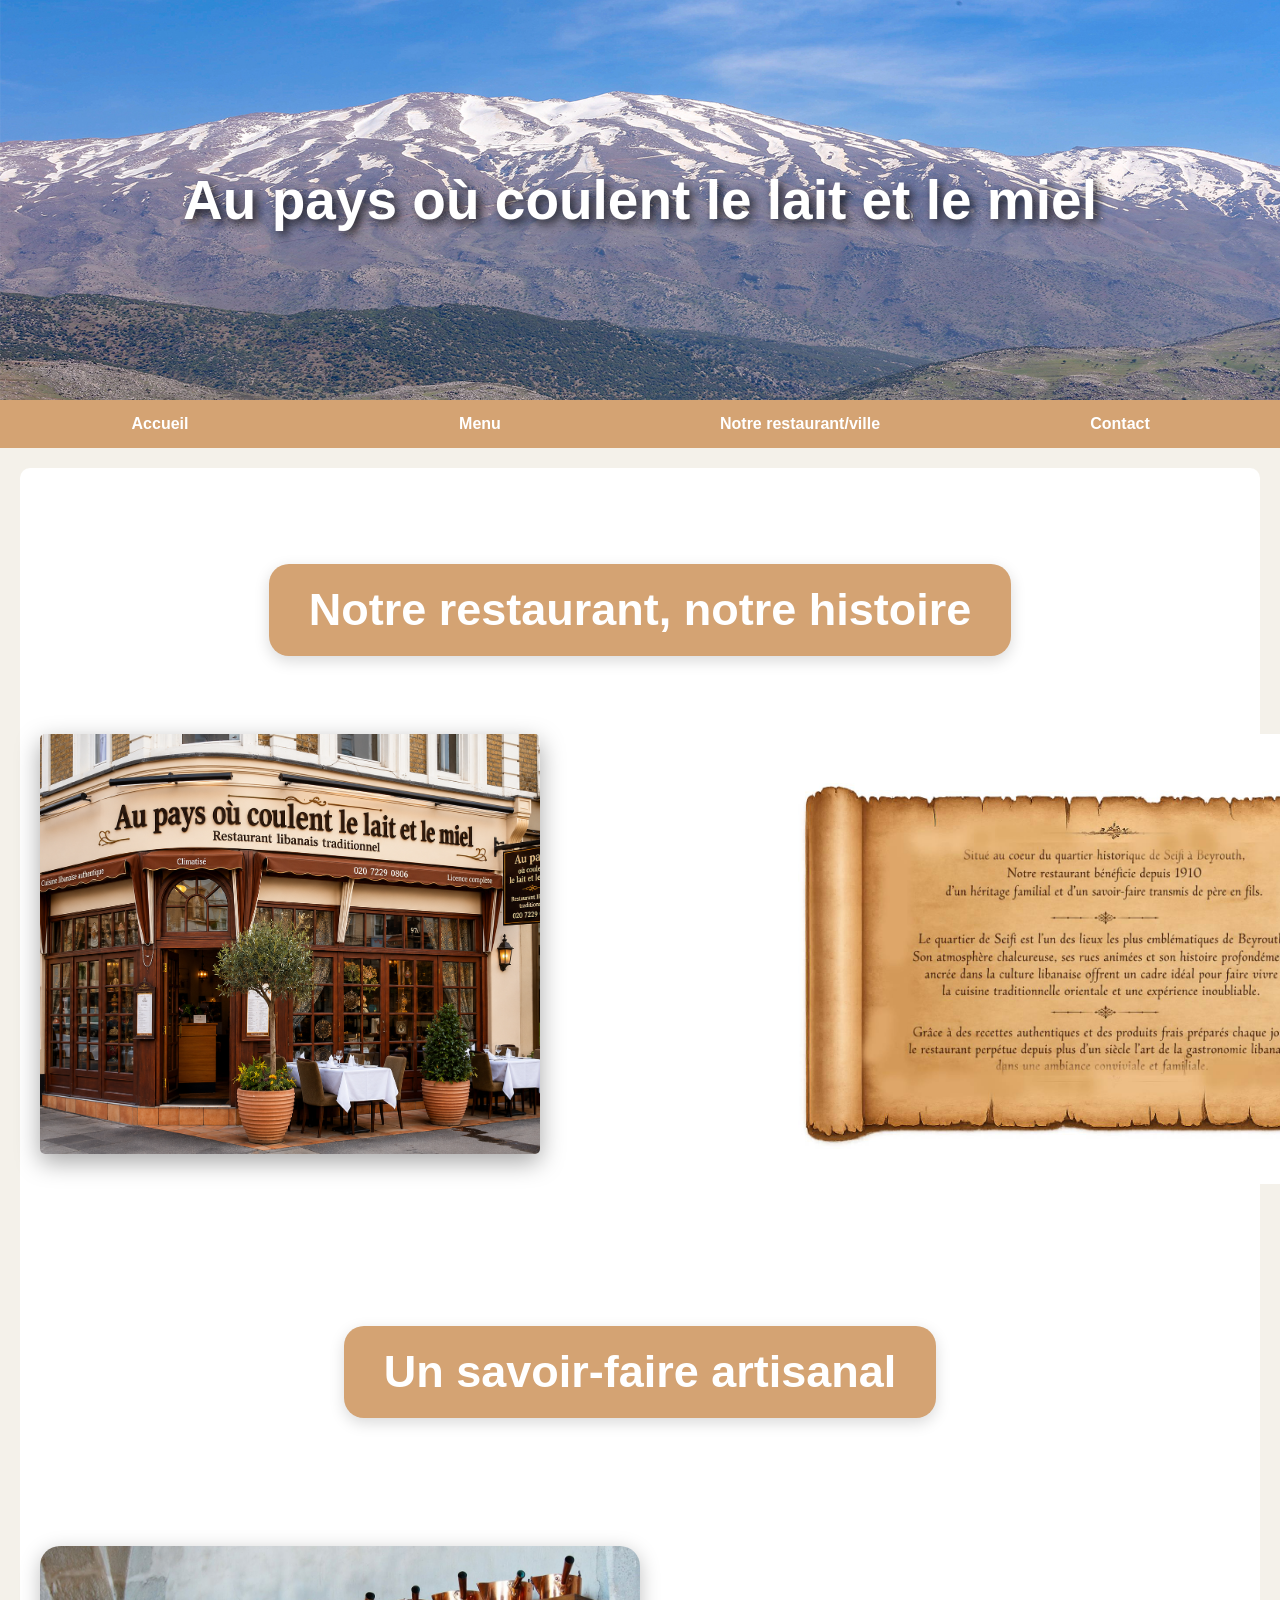
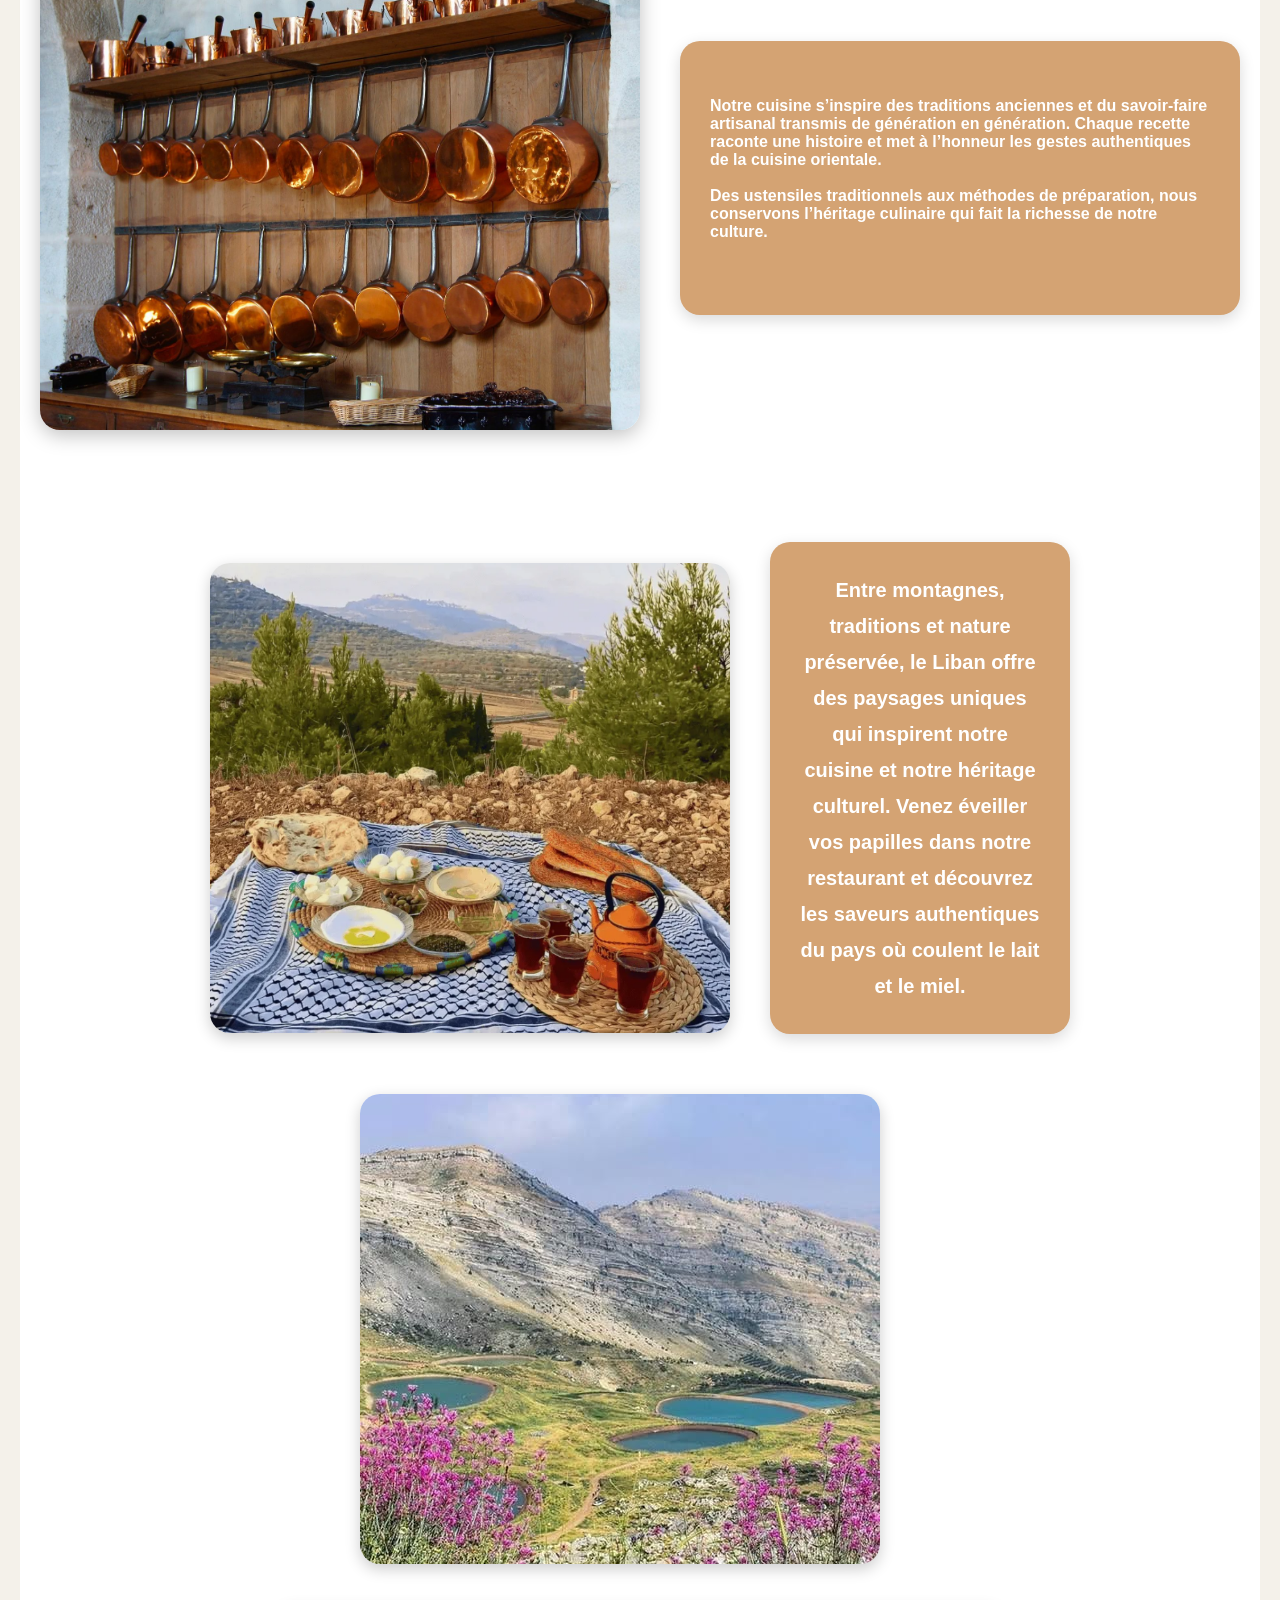
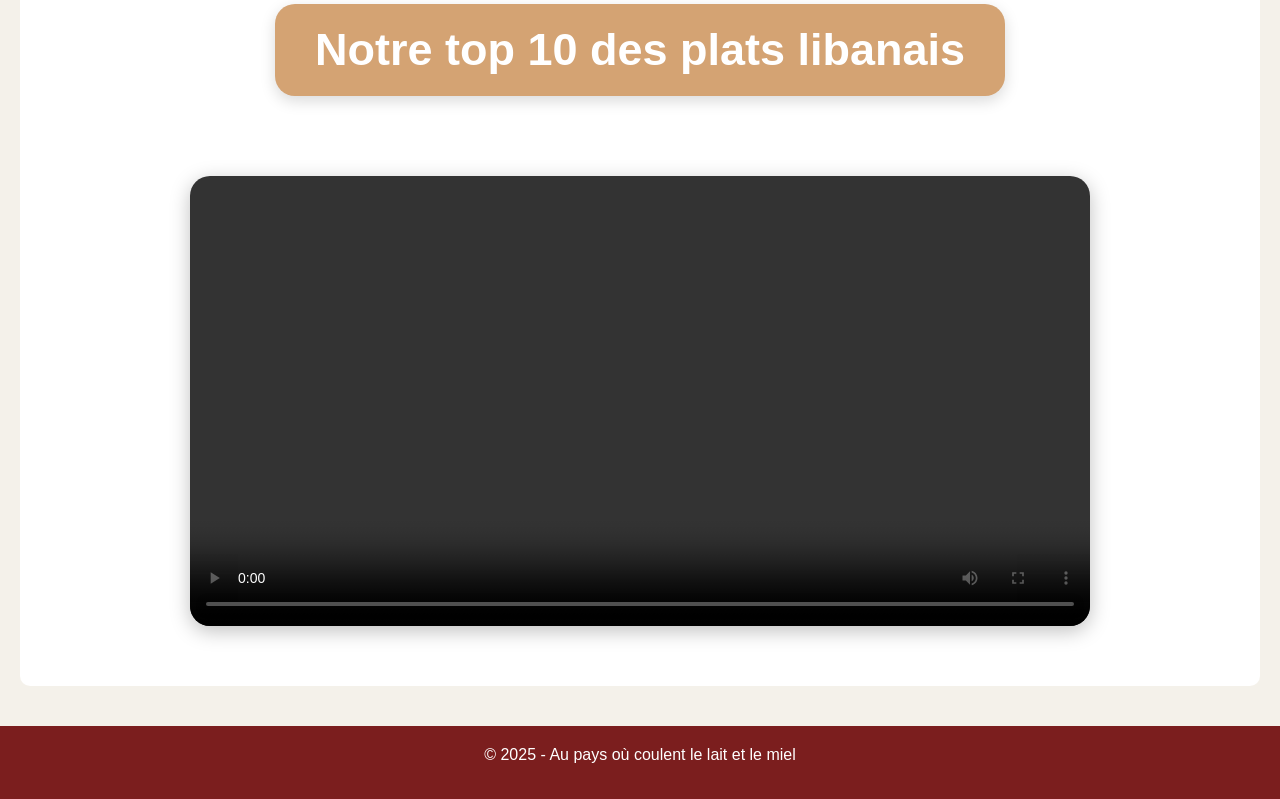
<file: index.html>
<!DOCTYPE html>
<html lang="fr">

<head>
    <meta charset="utf-8">
    <title>Au pays où coulent le lait et le miel</title>
    <link rel="stylesheet" href="css/style.css">
</head>

<body>

<header>
    <h1>Au pays où coulent le lait et le miel</h1>
</header>

<nav>
    <ul>
        <li><a href="index.html">Accueil</a></li>
        <li><a href="services.html">Menu</a></li>
        <li><a href="galerie.html">Notre restaurant/ville</a></li>
        <li><a href="contact.html">Contact</a></li>
    </ul>
</nav>











<main>

<section>
<br>
</br>   

<h2>Notre restaurant, notre histoire</h2>
<br>
</br>   

<div class="accueil-contenu">

    <img class="image-restaurant"
    src="ressources/images/restaurant.jpg"
    alt="Restaurant libanais">

    <img class="image-histoire"
    src="ressources/images/histoire.jpg"
    alt="Histoire du restaurant">

</div>

<br>
</br>
<br>
</br>

<h2>Un savoir-faire artisanal</h2>

<br>
</br>
<div class="bloc-artisanat">
    <img src="ressources/images/musee-des-ustensiles-de-cuisine.jpg" alt="Ustensiles traditionnels">

    <div class="texte-artisanat">
        <h4>
            <br>    </br>

            Notre cuisine s’inspire des traditions anciennes et du savoir-faire
            artisanal transmis de génération en génération. Chaque recette
            raconte une histoire et met à l’honneur les gestes authentiques
            de la cuisine orientale.
<br>    </br>
            Des ustensiles traditionnels aux méthodes de préparation,
            nous conservons l’héritage culinaire qui fait la richesse
            de notre culture.
            <br>    </br>
            <br>    </br>



        </h4>

    </div>

</div>

<br>    </br>
<br>    </br>


<div class="bloc-paysage">

    <img src="ressources/images/Screenshot_1.jpg"
    alt="Petit déjeuner libanais">

    <div class="texte-paysage">
        <p>
         Entre montagnes, traditions et nature préservée, le Liban offre des paysages uniques qui inspirent notre cuisine et 
         notre héritage culturel.
         Venez éveiller vos papilles dans notre restaurant et découvrez les saveurs authentiques du pays où coulent le lait et le miel.
        </p>
        
    </div>

    <img src="ressources/images/image 2.jpg"
    alt="Paysage libanais">

    <br>    </br>


</div>


<h2>Notre top 10 des plats libanais</h2>

<video class="video-restaurant" controls>
    <source src="ressources/videos/videoliban.mp4" type="video/mp4">
    Votre navigateur ne supporte pas la vidéo.
</video>

</section>

</main>

<footer>
    <p>&copy; 2025 - Au pays où coulent le lait et le miel</p>
</footer>



</body>


</html>
</file>
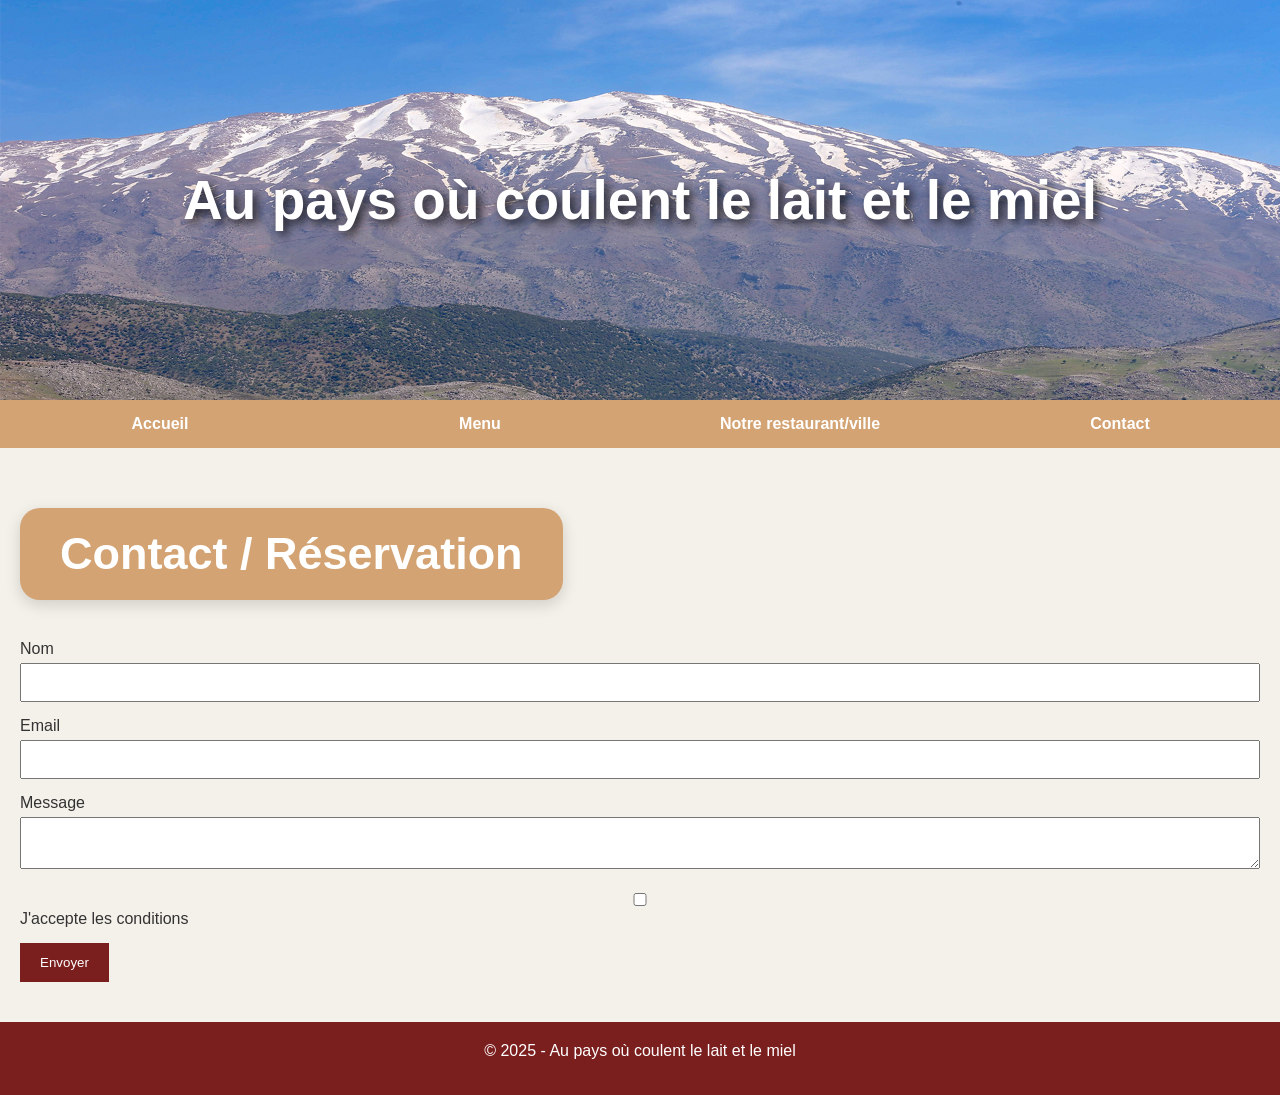
<file: contact.html>
<!DOCTYPE html>
<html lang="fr">

<head>
    <meta charset="utf-8">
    <title>Au pays où coulent le lait et le miel</title>
    <link rel="stylesheet" href="css/style.css">
</head>

<body>

<header>
    <h1>Au pays où coulent le lait et le miel</h1>
</header>

<nav>
    <ul>
        <li><a href="index.html">Accueil</a></li>
        <li><a href="services.html">Menu</a></li>
        <li><a href="galerie.html">Notre restaurant/ville</a></li>
        <li><a href="contact.html">Contact</a></li>
    </ul>
</nav>












<main>

<h2>Contact / Réservation</h2>

<form method="post" action="backend/mon-traitement">

    <p>
        <label for="nom">Nom</label>
        <input type="text" id="nom" name="nom" required maxlength="25">
    </p>

    <p>
        <label for="email">Email</label>
        <input type="email" id="email" name="email" required>
    </p>

    <p>
        <label for="message">Message</label>
        <textarea id="message" name="message" required></textarea>
    </p>

    <p>
        <input type="checkbox" id="conditions" name="conditions" required>
        <label for="conditions">J'accepte les conditions</label>
    </p>

    <button type="submit">Envoyer</button>

</form>

</main>

<footer>
    <p>&copy; 2025 - Au pays où coulent le lait et le miel</p>
</footer>

</body>
</html>
</file>
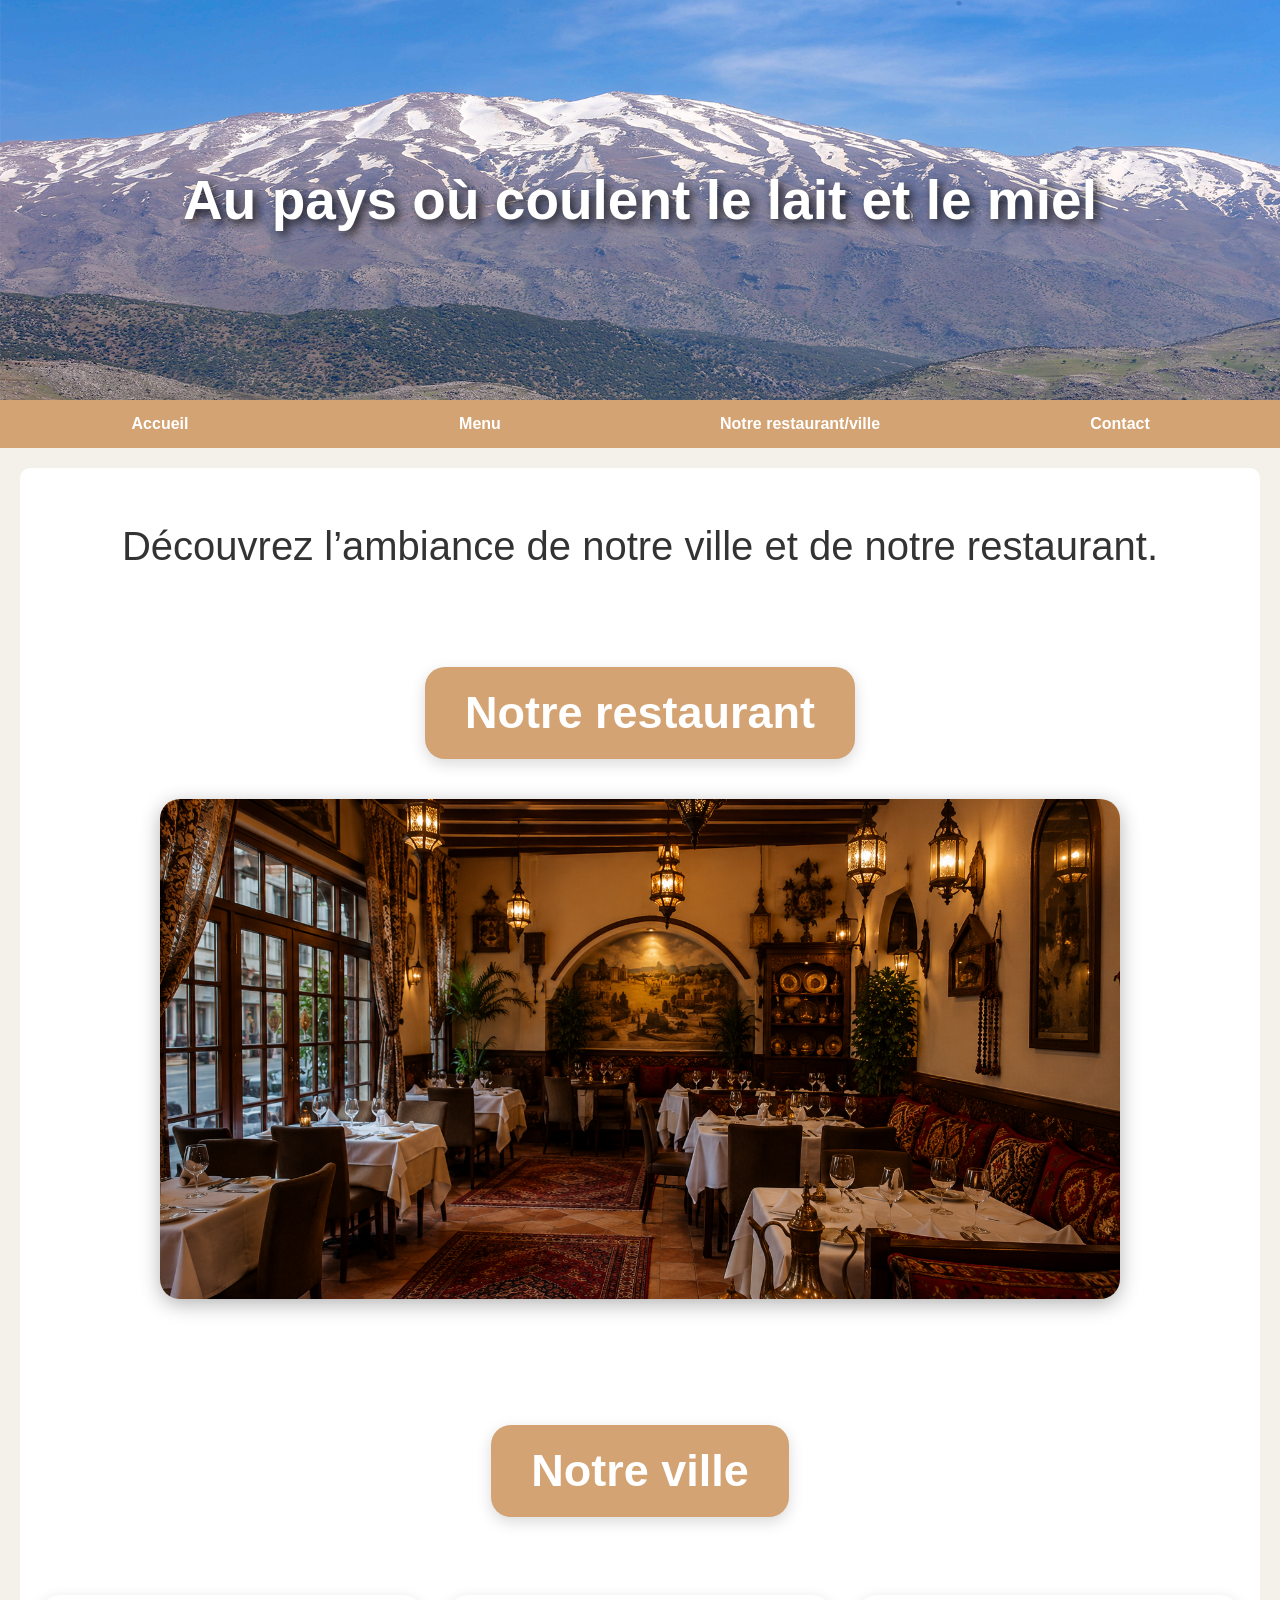
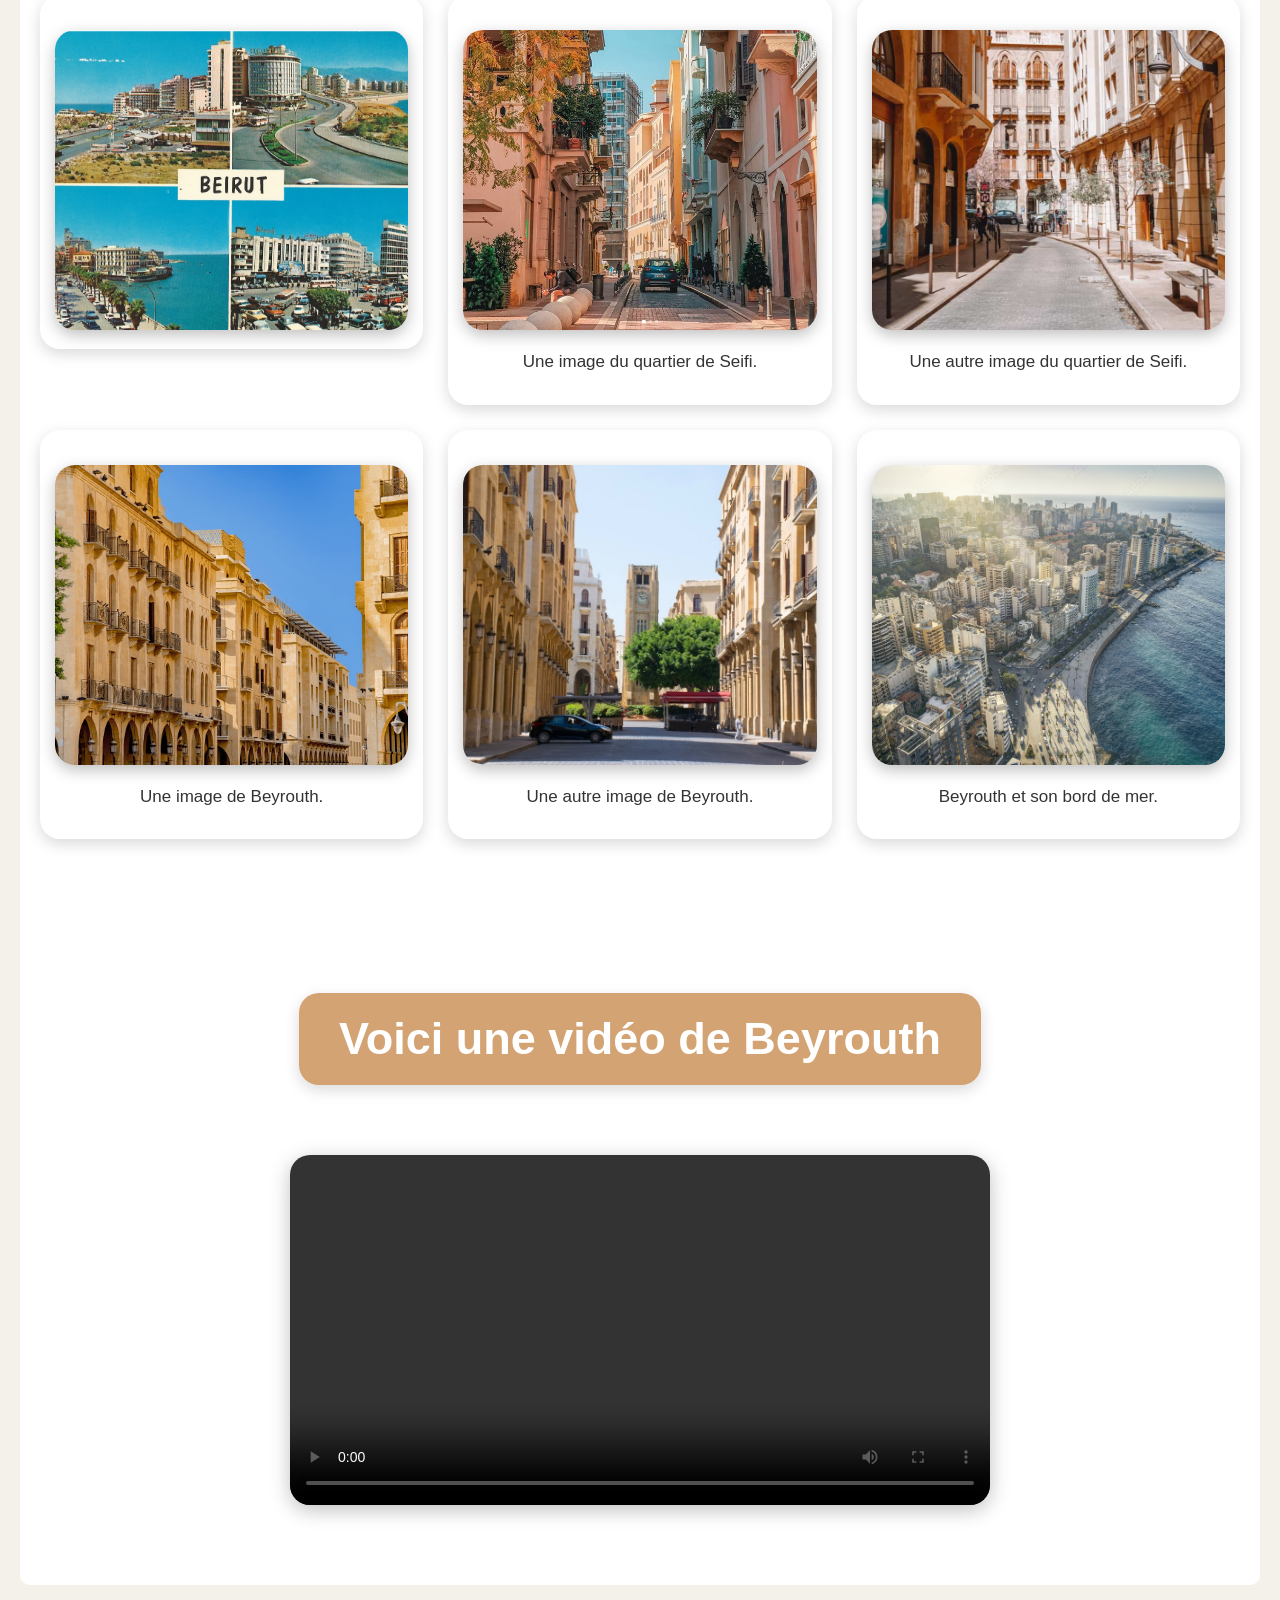
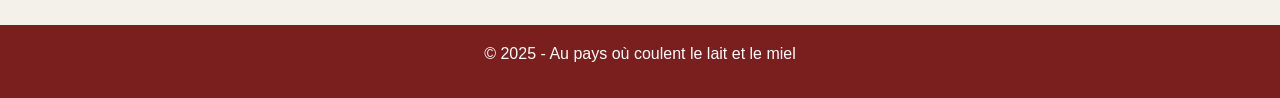
<file: galerie.html>
<!DOCTYPE html>
<html lang="fr">

<head>
    <meta charset="utf-8">
    <title>Galerie - Au pays où coulent le lait et le miel</title>
    <link rel="stylesheet" href="css/style.css">
</head>

<body>

<header>
    <h1>Au pays où coulent le lait et le miel</h1>
</header>

<nav>
    <ul>
        <li><a href="index.html">Accueil</a></li>
        <li><a href="services.html">Menu</a></li>
        <li><a href="galerie.html">Notre restaurant/ville</a></li>
        <li><a href="contact.html">Contact</a></li>
    </ul>
</nav>

<main>

<section>
    <br>
<br>    

<p class="texte-galerie">
Découvrez l’ambiance de notre ville et de notre restaurant.
</p>


<br>

<h3 class="titre-section">Notre restaurant</h3>
<br>


<img class="image-salle"
src="ressources/images/salle.jpg"
alt="Salle du restaurant">
<br></br>

<h3 class="titre-section">Notre ville</h3><br></br>

<div class="galerie-images">


    <div class="bloc-image">
    <img src="ressources/images/Beirut 5.jpg" alt="Beyrouth">
    </div>


    <div class="bloc-image">
    <img src="ressources/images/Seifi.jpg" alt="Quartier de Seifi">
        <p>Une image du quartier de Seifi.</p>
    </div>

    <div class="bloc-image">
    <img class="image-speciale" src="ressources/images/Seifi 2.jpg" alt="Une autre image de Seifi">
    <p>Une autre image du quartier de Seifi.</p>
    </div>

    <div class="bloc-image">
        <img src="ressources/images/Beirut 6.jpg" alt="Beyrouth">
        <p>Une image de Beyrouth.</p>
    </div>


    <div class="bloc-image">
        <img src="ressources/images/Beirut 7.jpg" alt="Beyrouth">
        <p>Une autre image de Beyrouth.</p>
    </div>      


    <div class="bloc-image">
    <img src="ressources/images/Beirut 8.jpg" alt="Beyrouth">
    <p>Beyrouth et son bord de mer.</p>
    </div>

</div>

<br>
<br>
<br>

<div class="bloc-video">

    <h2>Voici une vidéo de Beyrouth</h2>

    <video controls>
        <source src="ressources/videos/videobeirut.mp4" type="video/mp4">
        Votre navigateur ne supporte pas la vidéo.
    </video>

</section>

</main>

<footer>
    <p>&copy; 2025 - Au pays où coulent le lait et le miel</p>
</footer>

</body>
</html>
</file>
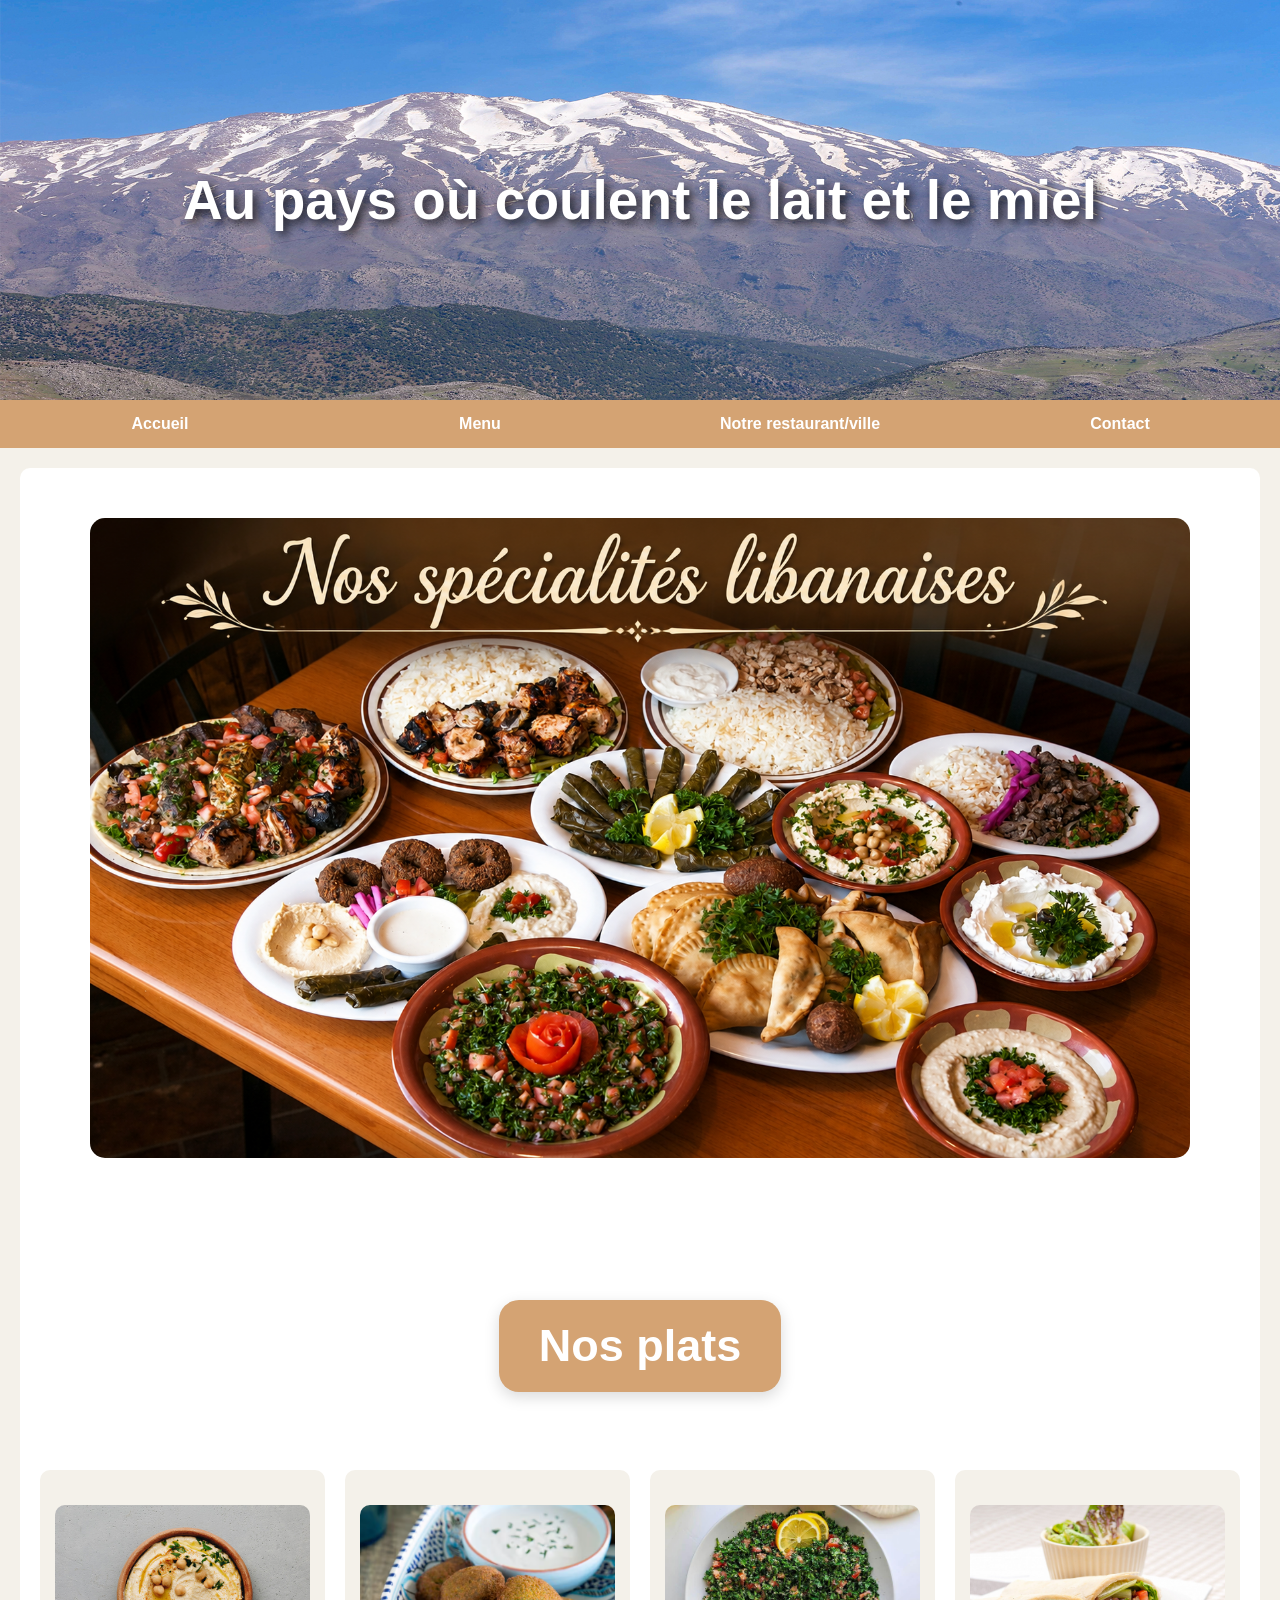
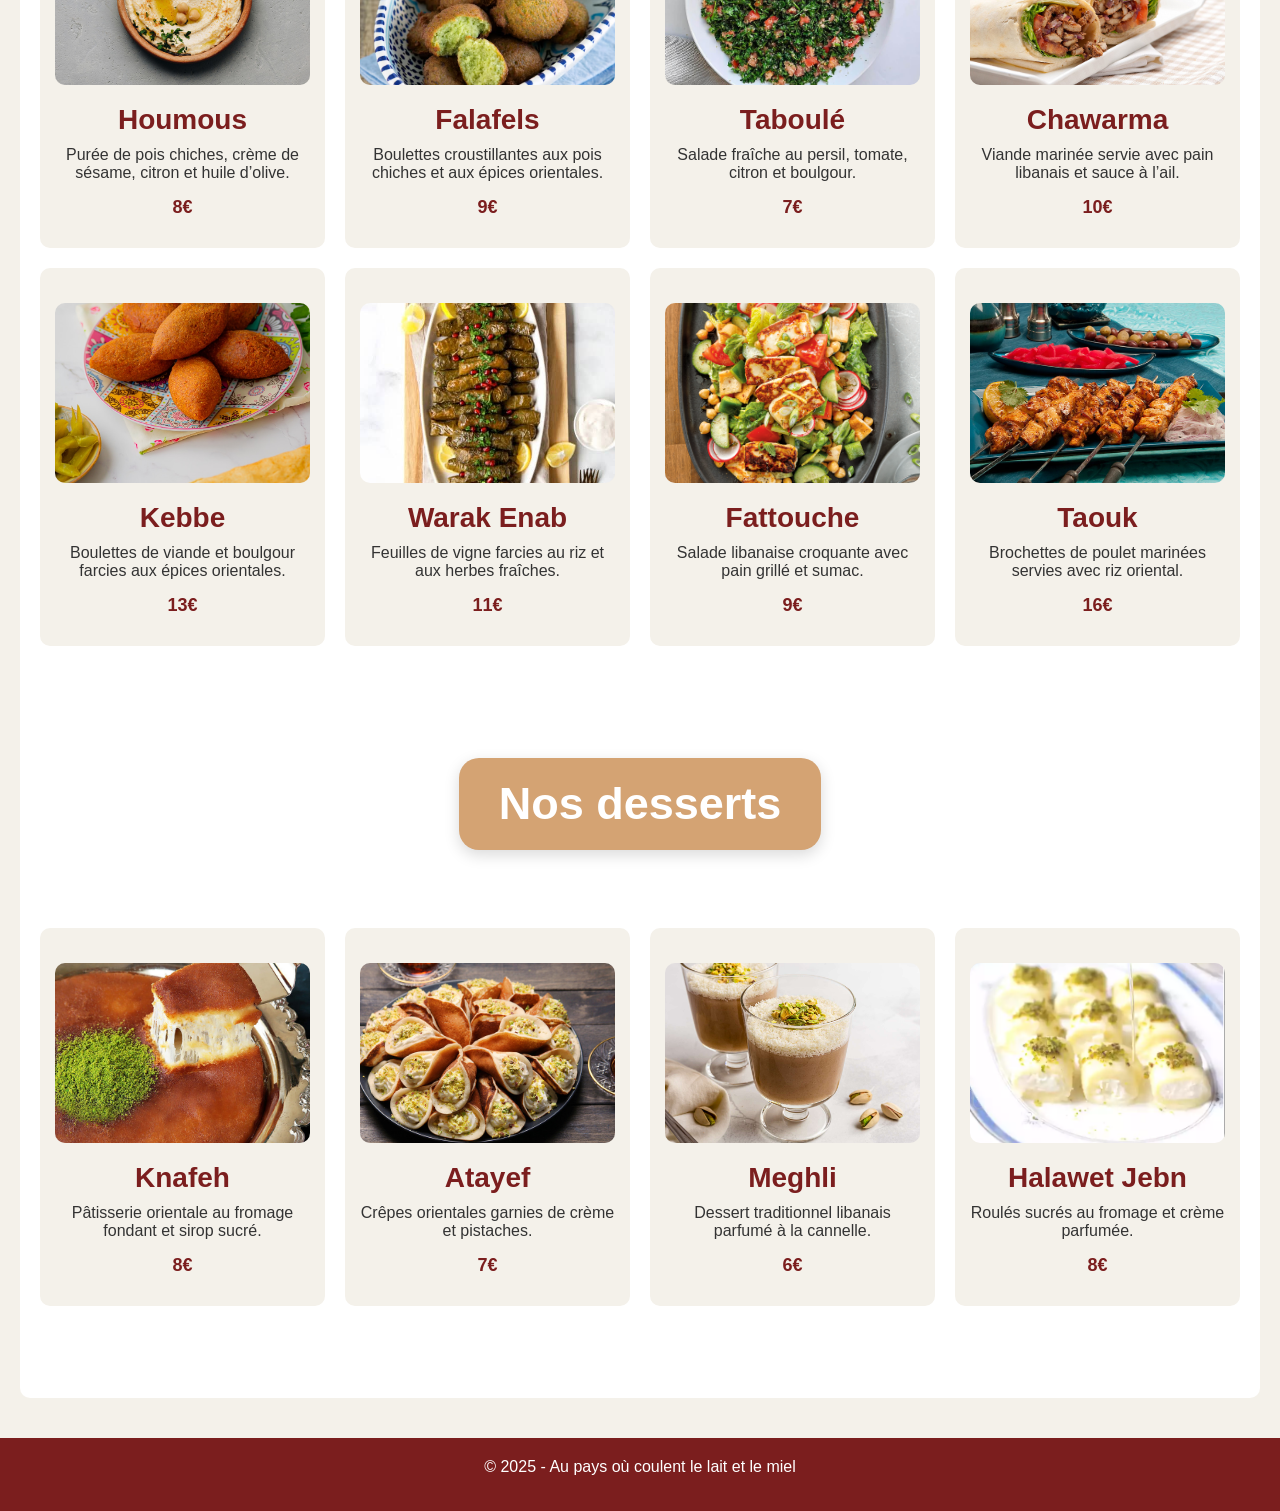
<file: services.html>
<!DOCTYPE html>
<html lang="fr">

<head>
    <meta charset="utf-8">
    <title>Au pays où coulent le lait et le miel</title>
    <link rel="stylesheet" href="css/style.css">
</head>

<body>

<header>
    <h1>Au pays où coulent le lait et le miel</h1>
</header>

<nav>
    <ul>
        <li><a href="index.html">Accueil</a></li>
        <li><a href="services.html">Menu</a></li>
        <li><a href="galerie.html">Notre restaurant/ville</a></li>
        <li><a href="contact.html">Contact</a></li>
    </ul>
</nav>






<main>

<section>

    <img class="image-principale" src="ressources/images/plat.jpg" alt="Plat libanais">

<br>    
</br>
    <br>
</br>


    <h2 class="titre-menu">Nos plats</h2>
<br>
</br>   

    <div class="cartes-plats">

        <article class="carte">
            <img src="ressources/images/houmous.jpg" alt="Houmous libanais">
            <h3>Houmous</h3>
            <p>Purée de pois chiches, crème de sésame, citron et huile d’olive.</p>
            <p class="prix">8€</p>
        </article>

        <article class="carte">
            <img src="ressources/images/falafel.jpg" alt="Falafels">
            <h3>Falafels</h3>
            <p>Boulettes croustillantes aux pois chiches et aux épices orientales.</p>
            <p class="prix">9€</p>
        </article>

        <article class="carte">
            <img src="ressources/images/taboule.jpg" alt="Taboulé libanais">
            <h3>Taboulé</h3>
            <p>Salade fraîche au persil, tomate, citron et boulgour.</p>
            <p class="prix">7€</p>
        </article>

        <article class="carte">
            <img src="ressources/images/chawarma.jpg" alt="Chawarma">
            <h3>Chawarma</h3>
            <p>Viande marinée servie avec pain libanais et sauce à l’ail.</p>
            <p class="prix">10€</p>
        </article>

        <article class="carte">
            <img src="ressources/images/Kebbe.jpg" alt="Kebbe">
            <h3>Kebbe</h3>
            <p>Boulettes de viande et boulgour farcies aux épices orientales.</p>
            <p class="prix">13€</p>
        </article>

        <article class="carte">
            <img src="ressources/images/Warak Enab.jpg" alt="Warak Enab">
            <h3>Warak Enab</h3>
            <p>Feuilles de vigne farcies au riz et aux herbes fraîches.</p>
            <p class="prix">11€</p>
        </article>

        <article class="carte">
            <img src="ressources/images/Fattouche.jpg" alt="Fattouche">
            <h3>Fattouche</h3>
            <p>Salade libanaise croquante avec pain grillé et sumac.</p>
            <p class="prix">9€</p>
        </article>

        <article class="carte">
            <img src="ressources/images/Taouk.jpg" alt="Taouk">
            <h3>Taouk</h3>
            <p>Brochettes de poulet marinées servies avec riz oriental.</p>
            <p class="prix">16€</p>
        </article>

    </div>


    <br>
</br>
    <br>
</br>



    <h2 class="titre-menu">Nos desserts</h2>
<br></br>   

    <div class="cartes-plats">

        <article class="carte">
            <img src="ressources/images/knafeh.jpg" alt="Knafeh">
            <h3>Knafeh</h3>
            <p>Pâtisserie orientale au fromage fondant et sirop sucré.</p>
            <p class="prix">8€</p>
        </article>

        <article class="carte">
            <img src="ressources/images/Atayef.jpg" alt="Atayef">
            <h3>Atayef</h3>
            <p>Crêpes orientales garnies de crème et pistaches.</p>
            <p class="prix">7€</p>
        </article>

        <article class="carte">
            <img src="ressources/images/Meghli.jpg" alt="Meghli">
            <h3>Meghli</h3>
            <p>Dessert traditionnel libanais parfumé à la cannelle.</p>
            <p class="prix">6€</p>
        </article>

        <article class="carte">
            <img src="ressources/images/Halawet jebn.jpg" alt="Halawet jebn">
            <h3>Halawet Jebn</h3>
            <p>Roulés sucrés au fromage et crème parfumée.</p>
            <p class="prix">8€</p>
        </article>
        

    </div>

    <br>    
</br>
<br>    
</br>

</section>

</main>

<footer>
    <p>&copy; 2025 - Au pays où coulent le lait et le miel</p>
</footer>

</body>
</html>
</file>
<file: css/style.css>
/* =========================
   RESET
========================= */

*{
    margin:0;
    padding:0;
    box-sizing:border-box;
}

body{
    font-family:Arial, sans-serif;
    background:#f4f1ea;
    color:#333;
}

/* =========================
   HEADER
========================= */

header{
    background-image:url("../ressources/images/header.jpg");
    background-size:100% auto;
    background-position:center top;
    background-repeat:no-repeat;
    height:400px;

    display:flex;
    justify-content:center;
    align-items:center;

    text-align:center;
    overflow:hidden;
}

header h1{
    color:white;
    font-size:55px;
    font-weight:bold;
    text-shadow:4px 4px 10px rgba(0,0,0,0.8);
    white-space:nowrap;
}

/* =========================
   NAVIGATION
========================= */

nav{
    background:#d4a373;
}

nav ul{
    display:flex;
    list-style:none;
}

nav li{
    flex:1;
}

nav a{
    display:block;
    padding:15px;

    text-align:center;
    text-decoration:none;

    color:white;
    font-weight:bold;
}

nav a:hover{
    background:#7b1e1e;
}

/* =========================
   BASE
========================= */

main{
    padding:20px;
}

section{
    background:white;
    padding:20px;
    border-radius:10px;
    text-align:center;
}

p{
    margin-bottom:15px;
}

img{
    border-radius:10px;
    margin-top:20px;
}

/* =========================
   TITRES
========================= */

h2,
.titre-menu,
.titre-section{
    background:#d4a373;
    color:white;

    display:inline-block;

    padding:20px 40px;
    margin:40px auto;

    border-radius:20px;
    box-shadow:0 5px 15px rgba(0,0,0,0.15);

    font-size:45px;
}

h3{
    color:#7b1e1e;
    font-size:28px;
    margin:40px 0 20px 0;
    text-align:center;
}

h4{
    background:#d4a373;
    color:white;

    display:inline-block;

    padding:20px 30px;

    border-radius:20px;
    box-shadow:0 5px 15px rgba(0,0,0,0.15);
}

/* =========================
   ACCUEIL
========================= */

.accueil-contenu{
    display:flex;
    align-items:flex-start;
    justify-content:flex-start;

    gap:30px;
    margin-bottom:30px;
}

.image-restaurant{
    width:500px;
    height:420px;

    object-fit:cover;

    border-radius:5px;
    box-shadow:0 8px 25px rgba(0,0,0,0.35);
}

.image-histoire{
    width:1200px;
    height:450px;

    object-fit:contain;

    margin-left:200px;
}

/* =========================
   ARTISANAT
========================= */

.bloc-artisanat{
    display:flex;
    align-items:center;

    gap:40px;
    margin-top:50px;
}

.bloc-artisanat img{
    width:600px;
    height:auto;

    border-radius:20px;
    box-shadow:0 5px 20px rgba(0,0,0,0.25);
}

.texte-artisanat{
    flex:1;
    text-align:left;
}

.texte-artisanat p{
    font-size:20px;
    line-height:1.8;
}

/* =========================
   PAYSAGES
========================= */

.bloc-paysage{
    display:flex;
    align-items:center;
    justify-content:center;

    gap:40px;
    margin-top:40px;

    flex-wrap:wrap;
}

.bloc-paysage img{
    width:520px;
    height:470px;

    object-fit:cover;

    border-radius:20px;
    box-shadow:0 5px 15px rgba(0,0,0,0.2);
}

.texte-paysage{
    max-width:300px;

    text-align:center;

    background:#d4a373;

    padding:30px;

    border-radius:20px;
    box-shadow:0 5px 15px rgba(0,0,0,0.15);
}

.texte-paysage p{
    color:white;
    font-size:20px;
    font-weight:bold;
    line-height:1.8;

    margin:0;
}

/* =========================
   MENU
========================= */

.image-principale{
    display:block;

    width:100%;
    max-width:1100px;

    margin:30px auto;

    border-radius:15px;
}

.cartes-plats{
    display:grid;
    grid-template-columns:repeat(4, 1fr);

    gap:20px;
    margin-top:20px;
}

.carte{
    background:#f4f1ea;

    padding:15px;

    border-radius:10px;

    text-align:center;
}

.carte img{
    width:100%;
    height:180px;

    object-fit:cover;

    border-radius:10px;
}

.carte h3{
    background:none;
    box-shadow:none;

    padding:0;
    margin:15px 0 10px 0;

    border-radius:0;

    color:#7b1e1e;
    font-size:28px;
}

.prix{
    margin-top:10px;

    font-weight:bold;
    font-size:18px;

    color:#7b1e1e;
}

/* =========================
   GALERIE
========================= */

.texte-galerie{
    text-align:center;
    font-size:40px;
    margin-bottom:40px;
}

.image-salle{
    width:80%;
    max-width:1000px;
    height:500px;

    object-fit:cover;

    display:block;
    margin:0 auto 50px auto;

    border-radius:20px;
    box-shadow:0 5px 20px rgba(0,0,0,0.3);
}

.galerie-images{
    display:grid;
    grid-template-columns:repeat(3, 1fr);

    gap:25px;
    margin-top:20px;

    align-items:start;
}

.galerie-images img{
    width:100%;
    height:300px;

    object-fit:cover;
    object-position:center bottom;

    border-radius:20px;
    box-shadow:0 5px 15px rgba(0,0,0,0.25);

    transition:0.3s;
}

.galerie-images img:hover{
    transform:scale(1.03);
}

.image-speciale{
    object-position:center 80%;
}

.bloc-image{
    background:white;

    padding:15px;

    border-radius:20px;
    box-shadow:0 5px 15px rgba(0,0,0,0.15);

    text-align:center;
}

.bloc-image p{
    margin-top:15px;
    font-size:17px;
    line-height:1.5;
}

/* =========================
   VIDEOS
========================= */

.video-restaurant{
    width:80%;
    max-width:900px;

    display:block;
    margin:40px auto;

    border-radius:20px;
    box-shadow:0 5px 20px rgba(0,0,0,0.25);
}

.bloc-video{
    text-align:center;
    margin:60px auto;
}

.bloc-video video{
    width:700px;
    max-width:100%;

    display:block;
    margin:30px auto;

    border-radius:20px;
    box-shadow:0 5px 20px rgba(0,0,0,0.25);
}

/* =========================
   CONTACT
========================= */

form p{
    margin-bottom:15px;
}

input,
textarea{
    width:100%;
    padding:10px;
    margin-top:5px;
}

button{
    background:#7b1e1e;
    color:white;

    border:none;

    padding:12px 20px;

    cursor:pointer;
}

button:hover{
    background:#5c1515;
}

/* =========================
   FOOTER
========================= */

footer{
    background:#7b1e1e;
    color:white;

    text-align:center;

    padding:20px;
    margin-top:20px;
}

/* =========================
   RESPONSIVE
========================= */

@media screen and (max-width:1024px){

    .cartes-plats{
        grid-template-columns:repeat(2, 1fr);
    }

    .galerie-images{
        grid-template-columns:1fr;
    }

    .accueil-contenu,
    .bloc-artisanat{
        flex-direction:column;
    }

    .image-restaurant,
    .image-histoire,
    .bloc-artisanat img{
        width:100%;
        margin-left:0;
    }
}

@media screen and (max-width:900px){

    header{
        height:260px;
        background-size:cover;
    }

    header h1{
        font-size:32px;
        white-space:normal;
        padding:20px;
    }

    main{
        padding:10px;
    }

    section{
        padding:15px;
    }

    h2,
    .titre-menu,
    .titre-section{
        font-size:28px;
        padding:15px 25px;
    }

    .cartes-plats,
    .galerie-images{
        grid-template-columns:1fr;
    }

    .accueil-contenu,
    .bloc-artisanat,
    .bloc-paysage{
        flex-direction:column;
    }

    .image-restaurant,
    .image-histoire,
    .bloc-artisanat img,
    .bloc-paysage img,
    .image-principale,
    .image-salle,
    .video-restaurant{
        width:100%;
        max-width:100%;
        height:auto;
        margin-left:0;
    }

    .texte-artisanat,
    .texte-paysage{
        width:100%;
        max-width:100%;
        text-align:center;
    }
}

@media screen and (max-width:768px){

    nav ul{
        flex-direction:column;
    }

    header h1{
        font-size:35px;
    }

    h2,
    .titre-menu,
    .titre-section{
        font-size:32px;
    }
}

@media screen and (max-width:600px){

    .cartes-plats{
        grid-template-columns:1fr;
    }

    .image-salle,
    .bloc-paysage img{
        width:100%;
        height:auto;
    }
}

/* =========================
   RESPONSIVE COMPLET
========================= */

/* Ordinateur portable */
@media screen and (max-width:1200px){

    header{
        height:330px;
        background-size:cover;
    }

    header h1{
        font-size:45px;
    }

    .cartes-plats{
        grid-template-columns:repeat(3, 1fr);
    }

    .galerie-images{
        grid-template-columns:repeat(2, 1fr);
    }

    .image-histoire{
        margin-left:0;
        width:700px;
    }

    .bloc-paysage img{
        width:420px;
        height:350px;
    }
}

/* Tablette */
@media screen and (max-width:900px){

    header{
        height:280px;
    }

    header h1{
        font-size:35px;
        white-space:normal;
        padding:20px;
    }

    nav ul{
        flex-direction:column;
    }

    main{
        padding:10px;
    }

    section{
        padding:15px;
    }

    h2,
    .titre-menu,
    .titre-section{
        font-size:30px;
        padding:15px 25px;
    }

    .accueil-contenu,
    .bloc-artisanat,
    .bloc-paysage{
        flex-direction:column;
    }

    .image-restaurant,
    .image-histoire,
    .bloc-artisanat img,
    .bloc-paysage img,
    .image-principale,
    .image-salle,
    .video-restaurant,
    .bloc-video video{
        width:100%;
        max-width:100%;
        height:auto;
        margin-left:0;
    }

    .cartes-plats,
    .galerie-images{
        grid-template-columns:1fr;
    }

    .texte-artisanat,
    .texte-paysage{
        width:100%;
        max-width:100%;
        text-align:center;
    }
}

/* Téléphone */
@media screen and (max-width:600px){

    header{
        height:220px;
    }

    header h1{
        font-size:26px;
    }

    h2,
    .titre-menu,
    .titre-section{
        font-size:24px;
        padding:12px 18px;
    }

    h3{
        font-size:24px;
    }

    h4{
        font-size:16px;
        padding:15px;
    }

    p{
        font-size:16px;
    }

    .carte h3{
        font-size:24px;
    }

    .bloc-paysage img,
    .bloc-artisanat img,
    .image-restaurant,
    .image-histoire{
        width:100%;
        height:auto;
    }

    .texte-paysage p{
        font-size:16px;
        line-height:1.5;
    }

    footer{
        font-size:14px;
    }
}
</file>
